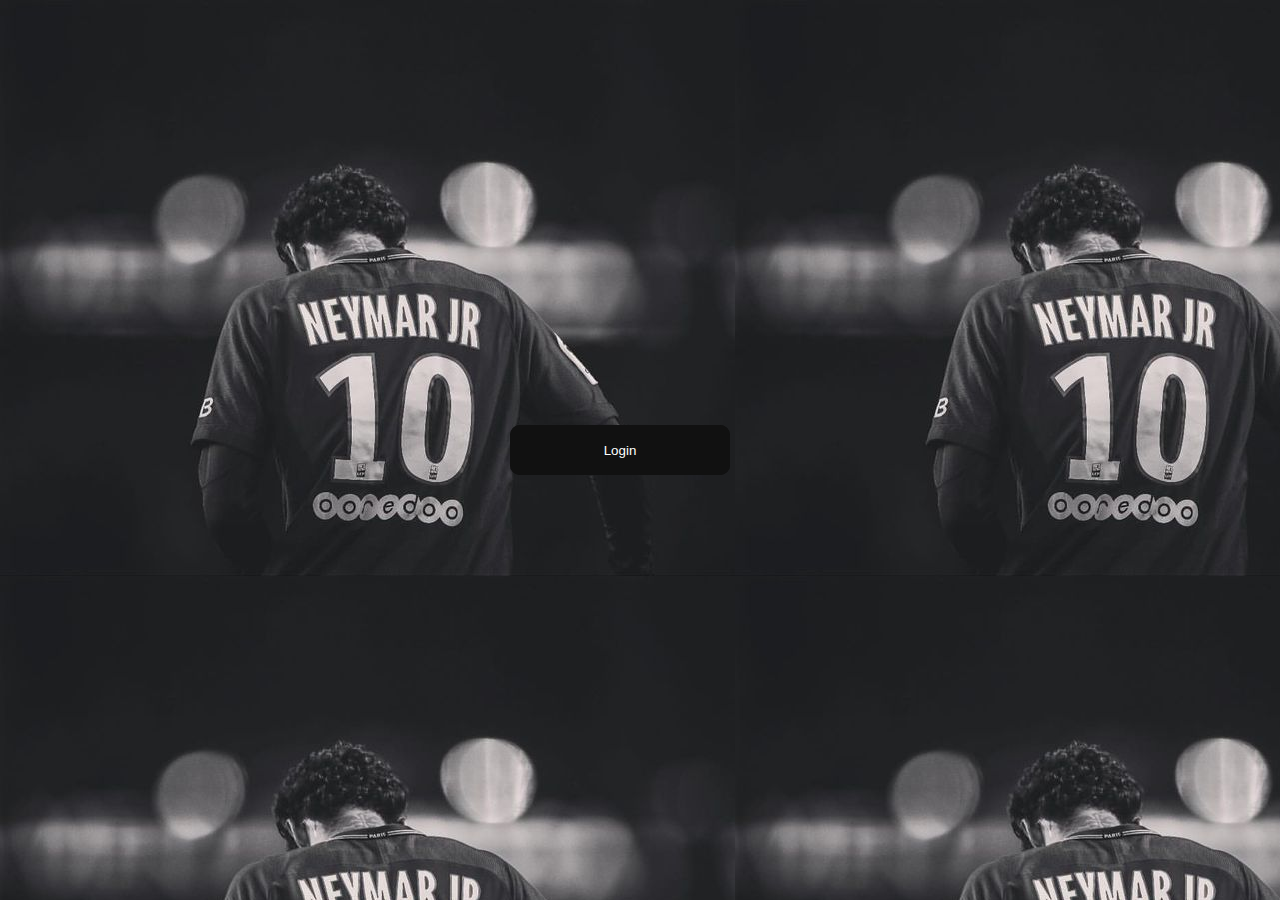
<file: projetoDv2/index.html>
<!DOCTYPE html>
<html lang="pt-br">
<head>
    <meta charset="UTF-8">
    <meta name="viewport" content="width=device-width, initial-scale=1.0">
    <link rel="stylesheet" type="text/css" href="inde.css">
    <title>Ney</title>
</head>
<body>
    
<a href='http://127.0.0.1:5500/cadastro.html'><button class="glow-on-hover" type="submit" onclick="Login">Login</button></a>


</body>
</html>
</file>
<file: projetoDv2/inde.css>
body {
    margin: 0;
    padding: 0;
    width: 100%;
    height: 100vh;
    display: flex;
    flex-direction: row;
    justify-content: center;
    align-items: center;
    /*background: #000;*/
    background-image: url(1e08bc4820096368753c7b72e603b357.jpg);
    
}

.glow-on-hover {
    width: 220px;
    height: 50px;
    right: 20px;
    border: none;
    outline: none;
    color: #fff;
    background: #111;
    cursor: pointer;
    position: relative;
    z-index: 0;
    border-radius: 10px;
}

.glow-on-hover:before {
    content: '';
    background: linear-gradient(45deg, #ff0000, #ff7300, #fffb00, #48ff00, #00ffd5, #002bff, #7a00ff, #ff00c8, #ff0000);
    position: absolute;
    top: -2px;
    left:-2px;
    background-size: 400%;
    z-index: -1;
    filter: blur(5px);
    width: calc(100% + 4px);
    height: calc(100% + 4px);
    animation: glowing 20s linear infinite;
    opacity: 0;
    transition: opacity .3s ease-in-out;
    border-radius: 10px;
}

.glow-on-hover:active {
    color: #000
}

.glow-on-hover:active:after {
    background: transparent;
}

.glow-on-hover:hover:before {
    opacity: 1;
}

.glow-on-hover:after {
    z-index: -1;
    content: '';
    position: absolute;
    width: 100%;
    height: 100%;
    right: 20px;
    background: #111;
    left: 0;
    top: 0;
    border-radius: 10px;
}

@keyframes glowing {
    0% { background-position: 0 0; }
    50% { background-position: 400% 0; }
    100% { background-position: 0 0; }
}
</file>
